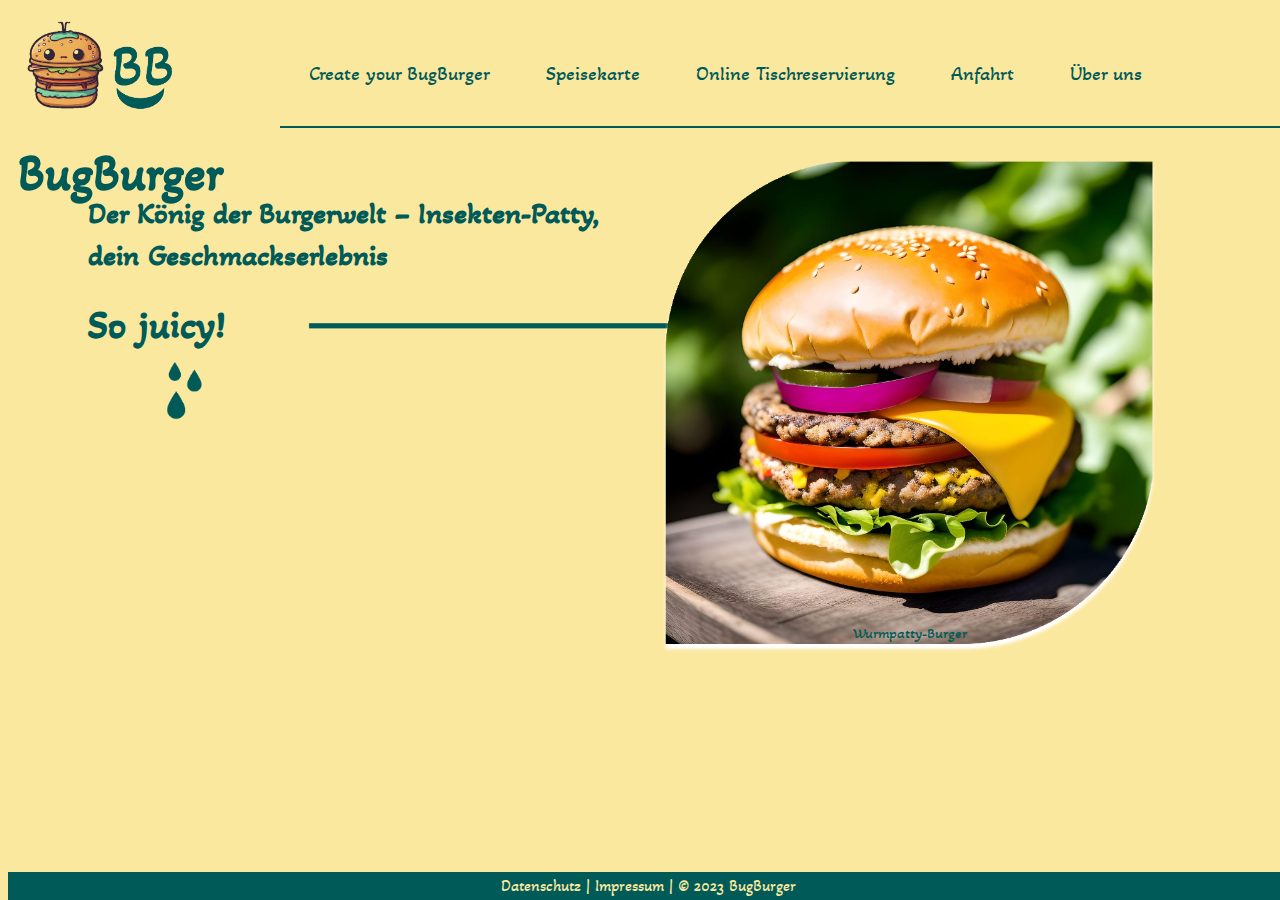
<file: pages/index.html>
<!DOCTYPE html>
<html lang="en">

<head>
  <meta charset="utf-8">
  <meta name="viewport" content="width=device-width, initial-scale=1">
  <title>BugBurger</title>
  <meta name="description" content="">
  <meta property="og:title" content="">
  <meta property="og:type" content="">
  <meta property="og:url" content="">
  <meta property="og:image" content="">
  <meta name="theme-color" content="#fafafa">
  <link rel="manifest" href="../site.webmanifest">
  <link rel="apple-touch-icon" href="../icon.png">
  <link rel="stylesheet" href="../css/main.css">
  <link rel="stylesheet" href="https://fonts.googleapis.com/css2?family=Akaya+Telivigala&display=swap">
</head>

<body style="background-color: #fbe89f;"> <!-- Hier wird die Hintergrundfarbe auf dieses Gelb festgelegt -->

<header>
  <!-- Logo und Reiterliste hinzufügen -->
  <img src="../img/BBLogo.png" alt="Logo" class="logo">
  <nav>
    <ul class="navbar">
      <li><a href="./createyourbugburger.html">Create your BugBurger</a></li>
      <li><a href="./speisekarte.html">Speisekarte</a></li>
      <li><a href="./onlinetischreservierung.html">Online Tischreservierung</a></li>
      <li><a href="./anfahrt.html">Anfahrt</a></li>
      <li><a href="./überuns.html">Über uns</a></li>
    </ul>
  </nav>
  <div class="line"></div>
</header>

<!-- Hinzufügen von Texten und Bildern -->
<h1 class="center-heading">BugBurger</h1>
<p class="unterschrift"> Der König der Burgerwelt – Insekten-Patty, <br> dein Geschmackserlebnis</p>
<p class="text1"> So juicy!</p>
<img src="../img/Arrow.png" alt="arrow" class="arrow">
<img src="../img/drops.png" alt="drops" class="drops">

<!-- Großes Bild rechts -->
<div class="slideshow-container">
  <div class="mySlides fade">
    <img src="../img/JuicyBurger1.png" style="width:100%" alt="burgers">
    <div class="text">Wurmpatty-Burger</div>
  </div>

  <div class="mySlides fade">
    <img src="../img/JuicyBurger4.png" style="width:100%" alt="burgers">
    <div class="text">Jans Eltern</div>
  </div>

  <div class="mySlides fade">
    <img src="../img/JuicyBurger5.png" style="width:100%" alt="burgers">
    <div class="text">Burgee</div>
  </div>

  <div class="mySlides fade">
    <img src="../img/JuicyBurger2.png" style="width:100%" alt="burgers">
    <div class="text">Thomas</div>
  </div>
</div>

<div style="text-align:center">
  <span class="dot"></span>
  <span class="dot"></span>
  <span class="dot"></span>
</div>

<footer class="footer">
  Datenschutz | Impressum | © 2023 BugBurger
</footer>
<script src="../js/main.js"></script>
</body>

</html>
</file>
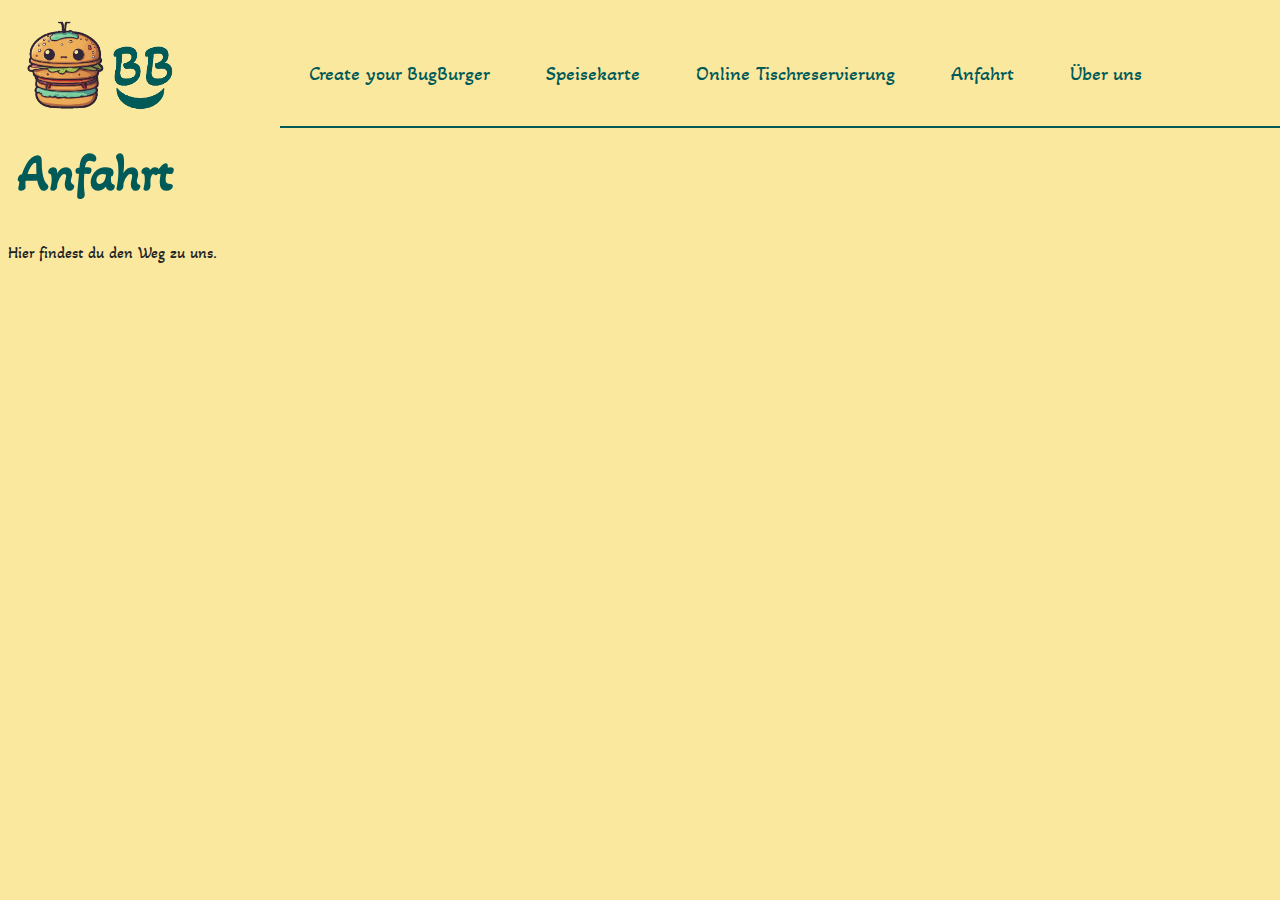
<file: pages/anfahrt.html>
<!DOCTYPE html>
<html lang="en">

<head>
    <meta charset="utf-8">
    <meta name="viewport" content="width=device-width, initial-scale=1">
    <title>Create Your BugBurger</title>
    <link rel="stylesheet" type="text/css" href="../css/main.css">
    <link rel="stylesheet" href="https://fonts.googleapis.com/css2?family=Akaya+Telivigala&display=swap">
</head>

<body style="background-color: #fbe89f;">

<header>
    <!-- Logo und Reiterliste hinzufügen -->
    <img src="../img/BBLogo.png" alt="Logo" class="logo">
    <nav>
        <ul class="navbar">
            <li><a href="./createyourbugburger.html">Create your BugBurger</a></li>
            <li><a href="./speisekarte.html">Speisekarte</a></li>
            <li><a href="./onlinetischreservierung.html">Online Tischreservierung</a></li>
            <li><a href="./anfahrt.html">Anfahrt</a></li>
            <li><a href="./überuns.html">Über uns</a></li>
        </ul>
    </nav>
    <div class="line"></div>
</header>
<a href="index.html">
    <img src="../img/BBLogo.png" alt="Logo" class="logo">
</a>

<!-- Hinzufügen von Texten und Bildern -->
<h1 class="center-heading">Anfahrt</h1>
<!-- Hier kannst du den Inhalt deiner Create Your BugBurger-Seite hinzufügen -->
<p>Hier findest du den Weg zu uns.</p>

<!-- Hier bleibt die Navbar mit dem Strich unverändert -->
</body>

</html>
</file>
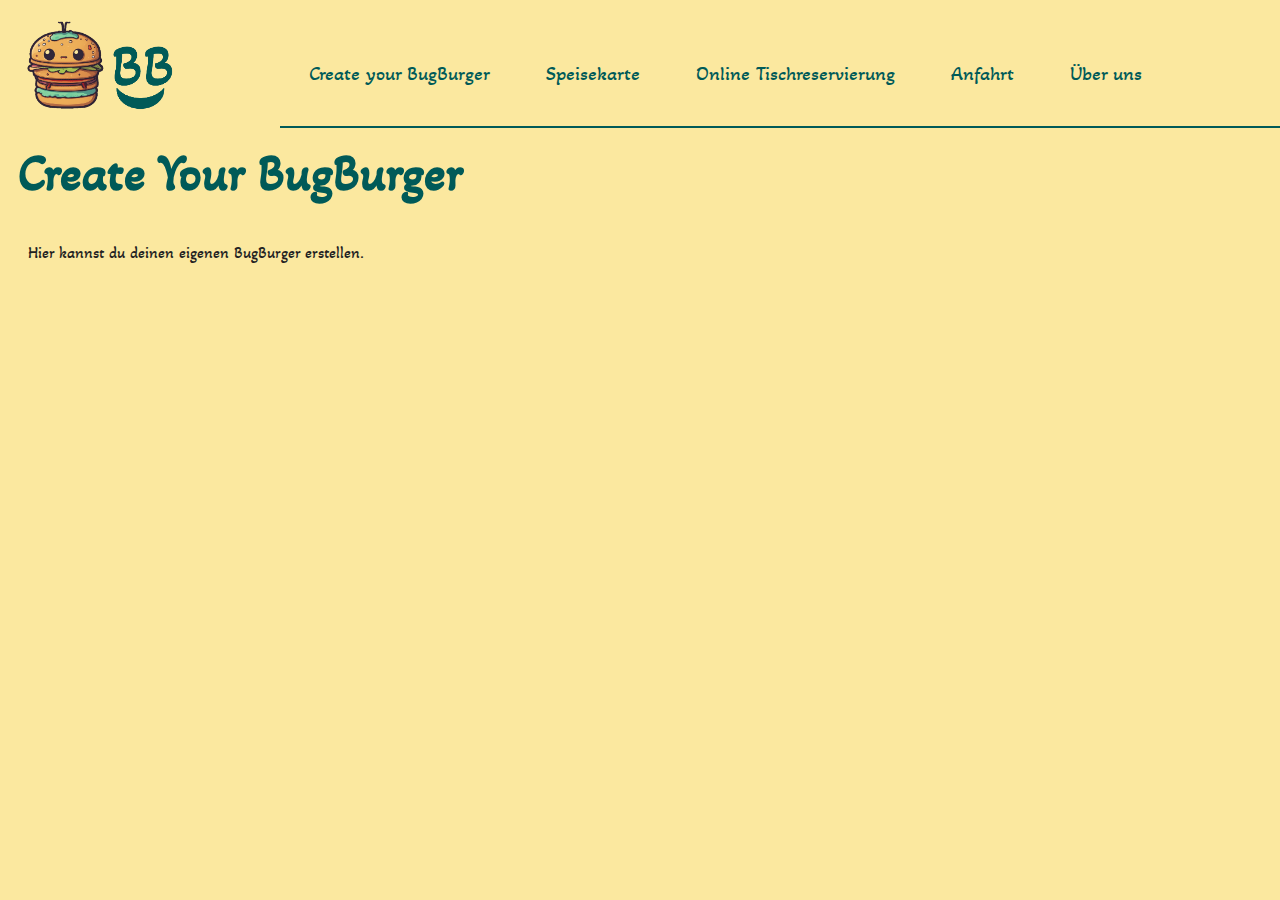
<file: pages/createyourbugburger.html>
<!DOCTYPE html>
<html lang="en">

<head>
    <meta charset="utf-8">
    <meta name="viewport" content="width=device-width, initial-scale=1">
    <title>Create Your BugBurger</title>
    <link rel="stylesheet" type="text/css" href="../css/main.css">
    <link rel="stylesheet" href="https://fonts.googleapis.com/css2?family=Akaya+Telivigala&display=swap">
</head>

<body style="background-color: #fbe89f;">

<header>
    <!-- Logo und Reiterliste hinzufügen -->
    <img src="../img/BBLogo.png" alt="Logo" class="logo">
    <nav>
        <ul class="navbar">
            <li><a href="./createyourbugburger.html">Create your BugBurger</a></li>
            <li><a href="./speisekarte.html">Speisekarte</a></li>
            <li><a href="./onlinetischreservierung.html">Online Tischreservierung</a></li>
            <li><a href="./anfahrt.html">Anfahrt</a></li>
            <li><a href="./überuns.html">Über uns</a></li>
        </ul>
    </nav>
    <div class="line"></div>
</header>
<a href="index.html">
    <img src="../img/BBLogo.png" alt="Logo" class="logo">
</a>

<!-- Hinzufügen von Texten und Bildern -->
<h1 class="center-heading">Create Your BugBurger</h1>
<!-- Hier kannst du den Inhalt deiner Create Your BugBurger-Seite hinzufügen -->
<p class="paragraph">Hier kannst du deinen eigenen BugBurger erstellen.</p>

<!-- Hier bleibt die Navbar mit dem Strich unverändert -->
</body>

</html>
</file>
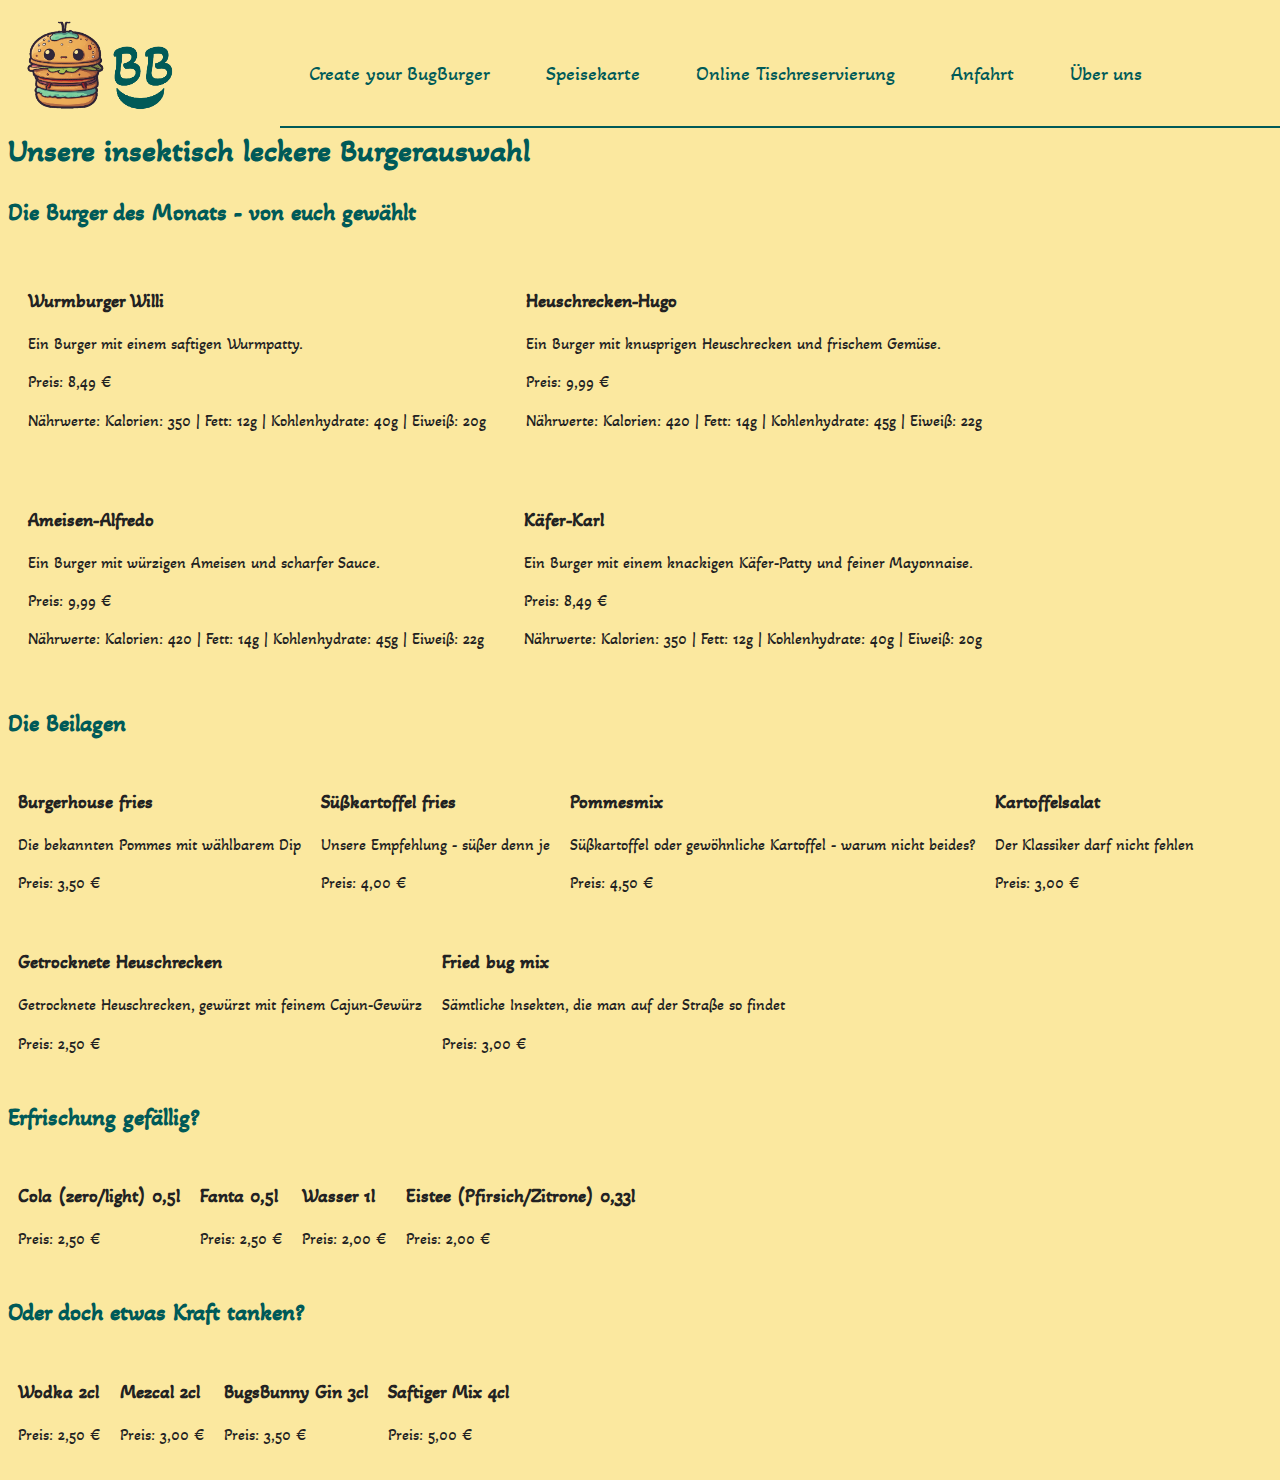
<file: pages/speisekarte.html>
<!DOCTYPE html>
<html lang="en">

<head>
    <meta charset="utf-8">
    <meta name="viewport" content="width=device-width, initial-scale=1">
    <title>Create Your BugBurger</title>
    <link rel="stylesheet" type="text/css" href="../css/main.css">
    <link rel="stylesheet" href="https://fonts.googleapis.com/css2?family=Akaya+Telivigala&display=swap">
</head>

<body style="background-color: #fbe89f;">

<header>
    <!-- Logo und Reiterliste hinzufügen -->
    <img src="../img/BBLogo.png" alt="Logo" class="logo">
    <nav>
        <ul class="navbar">
            <li><a href="./createyourbugburger.html">Create your BugBurger</a></li>
            <li><a href="./speisekarte.html">Speisekarte</a></li>
            <li><a href="./onlinetischreservierung.html">Online Tischreservierung</a></li>
            <li><a href="./anfahrt.html">Anfahrt</a></li>
            <li><a href="./überuns.html">Über uns</a></li>
        </ul>
    </nav>
    <div class="line"></div>
</header>
<a href="index.html">
    <img src="../img/BBLogo.png" alt="Logo" class="logo">
</a>

<h1>Unsere insektisch leckere Burgerauswahl</h1>

<h2>Die Burger des Monats - von euch gewählt</h2>

<div class="menu-container">
    <div class="menu-item" data-image="../img/juicyburger.jpg">
      <h3>Wurmburger Willi</h3>
      <p>Ein Burger mit einem saftigen Wurmpatty.</p>
      <p>Preis: 8,49 €</p>
      <p>Nährwerte: Kalorien: 350 | Fett: 12g | Kohlenhydrate: 40g | Eiweiß: 20g</p>
    </div>
    <div class="menu-item" data-image="../img/juicyburger4.jpg">
      <h3>Heuschrecken-Hugo</h3>
      <p>Ein Burger mit knusprigen Heuschrecken und frischem Gemüse.</p>
      <p>Preis: 9,99 €</p>
      <p>Nährwerte: Kalorien: 420 | Fett: 14g | Kohlenhydrate: 45g | Eiweiß: 22g</p>
    </div>
    <div class="menu-item" data-image="../img/heuschreckenburger.jpg">
      <h3>Ameisen-Alfredo</h3>
      <p>Ein Burger mit würzigen Ameisen und scharfer Sauce.</p>
      <p>Preis: 9,99 €</p>
      <p>Nährwerte: Kalorien: 420 | Fett: 14g | Kohlenhydrate: 45g | Eiweiß: 22g</p>
    </div>
    <div class="menu-item" data-image="../img/käferkarl.jpg">
      <h3>Käfer-Karl</h3>
      <p>Ein Burger mit einem knackigen Käfer-Patty und feiner Mayonnaise.</p>
      <p>Preis: 8,49 €</p>
      <p>Nährwerte: Kalorien: 350 | Fett: 12g | Kohlenhydrate: 40g | Eiweiß: 20g</p>
    </div>
    <!-- Füge hier weitere Gerichte hinzu -->
</div>


<div id="image-container">
    <img id="menu-image" src="../img/JuicyBurger1.png" alt="Gericht">
</div>

<h2>Die Beilagen</h2>

<div class="menu-container">
  <div class="menu-item-plain">
    <h3>Burgerhouse fries</h3>
    <p>Die bekannten Pommes mit wählbarem Dip</p>
    <p>Preis: 3,50 €</p>
  </div>

  <div class="menu-item-plain">
    <h3>Süßkartoffel fries</h3>
    <p>Unsere Empfehlung - süßer denn je</p>
    <p>Preis: 4,00 €</p>
  </div>
  <div class="menu-item-plain">
    <h3>Pommesmix</h3>
    <p>Süßkartoffel oder gewöhnliche Kartoffel - warum nicht beides?</p>
    <p>Preis: 4,50 €</p>
  </div>
  <div class="menu-item-plain">
    <h3>Kartoffelsalat</h3>
    <p>Der Klassiker darf nicht fehlen</p>
    <p>Preis: 3,00 €</p>
  </div>
  <div class="menu-item-plain">
    <h3>Getrocknete Heuschrecken</h3>
    <p>Getrocknete Heuschrecken, gewürzt mit feinem Cajun-Gewürz</p>
    <p>Preis: 2,50 €</p>
  </div>
  <div class="menu-item-plain">
    <h3>Fried bug mix</h3>
    <p>Sämtliche Insekten, die man auf der Straße so findet</p>
    <p>Preis: 3,00 €</p>
  </div>
  <!-- Füge hier weitere Gerichte hinzu -->
</div>

<h2>Erfrischung gefällig?</h2>

<div class="menu-container">
  <div class="menu-item-plain">
    <h3>Cola (zero/light) 0,5l</h3>
    <p>Preis: 2,50 €</p>
  </div>
  <div class="menu-item-plain">
    <h3>Fanta 0,5l</h3>
    <p>Preis: 2,50 €</p>
  </div>
  <div class="menu-item-plain">
    <h3>Wasser 1l</h3>
    <p>Preis: 2,00 €</p>
  </div>
  <div class="menu-item-plain">
    <h3>Eistee (Pfirsich/Zitrone) 0,33l</h3>
    <p>Preis: 2,00 €</p>
  </div>
  <!-- Füge hier weitere Gerichte hinzu -->
</div>

<h2>Oder doch etwas Kraft tanken?</h2>

<div class="menu-container">
  <div class="menu-item-plain">
    <h3>Wodka 2cl</h3>
    <p>Preis: 2,50 €</p>
  </div>
  <div class="menu-item-plain">
    <h3>Mezcal 2cl</h3>
    <p>Preis: 3,00 €</p>
  </div>
  <div class="menu-item-plain">
    <h3>BugsBunny Gin 3cl</h3>
    <p>Preis: 3,50 €</p>
  </div>
  <div class="menu-item-plain">
    <h3>Saftiger Mix 4cl</h3>
    <p>Preis: 5,00 €</p>
  </div>
  <!-- Füge hier weitere Gerichte hinzu -->
</div>

<script src="../js/script_speisekarte.js"></script>
</body>
</html>
</file>
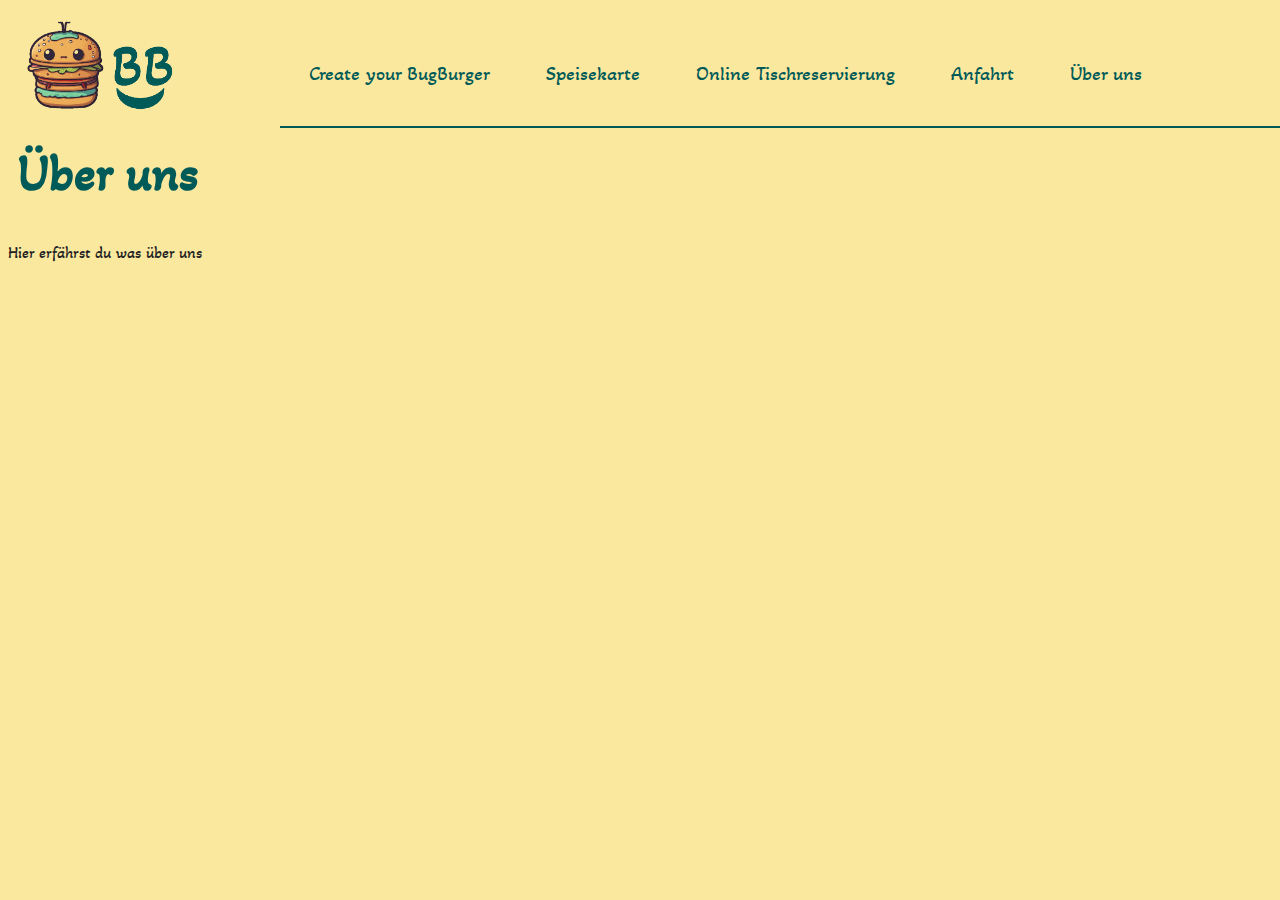
<file: pages/überuns.html>
<!DOCTYPE html>
<html lang="en">

<head>
    <meta charset="utf-8">
    <meta name="viewport" content="width=device-width, initial-scale=1">
    <title>Create Your BugBurger</title>
    <link rel="stylesheet" type="text/css" href="../css/main.css">
    <link rel="stylesheet" href="https://fonts.googleapis.com/css2?family=Akaya+Telivigala&display=swap">
</head>

<body style="background-color: #fbe89f;">

<header>
    <!-- Logo und Reiterliste hinzufügen -->
    <img src="../img/BBLogo.png" alt="Logo" class="logo">
    <nav>
        <ul class="navbar">
            <li><a href="./createyourbugburger.html">Create your BugBurger</a></li>
            <li><a href="./speisekarte.html">Speisekarte</a></li>
            <li><a href="./onlinetischreservierung.html">Online Tischreservierung</a></li>
            <li><a href="./anfahrt.html">Anfahrt</a></li>
            <li><a href="./überuns.html">Über uns</a></li>
        </ul>
    </nav>
    <div class="line"></div>
</header>
<a href="index.html">
    <img src="../img/BBLogo.png" alt="Logo" class="logo">
</a>


<!-- Hinzufügen von Texten und Bildern -->
<h1 class="center-heading">Über uns</h1>
<!-- Hier kannst du den Inhalt deiner Create Your BugBurger-Seite hinzufügen -->
<p>Hier erfährst du was über uns</p>

<!-- Hier bleibt die Navbar mit dem Strich unverändert -->
</body>

</html>
</file>
<file: css/main.css>
/* Global Styles */
* {
  box-sizing: border-box;
}

body {
  font-family: 'Akaya Telivigala', cursive;
  color: #222;
  font-size: 1em;
  line-height: 1.4;
}

/* Header Styles */
header {
  background-color: #fbe89f;
  color: #005A58;
  padding: 20px 0;
  text-align: right;
  margin-right: 80px;
  margin-top: 40px;
  font-size: 20px;
}

/* Navigation Styles */
.navbar {
  list-style-type: none;
  margin: 0;
  padding: 0;
}

.navbar li {
  display: inline;
  margin-right: 50px;
  padding-left: 0;
  list-style: none;
}

.navbar a {
  text-decoration: none;
  color: #005A58;
  font-family: 'Akaya Telivigala', cursive;
}

.navbar a:hover {
  transform: scale(1.1);
  font-weight: bold;
  font-size: 18px;
}

/* Horizontal Line Styles */
.line {
  width: 1000px;
  height: 1.5px;
  color: #005A58;
  background-color: #005A58;
  position: absolute;
  top: 14%;
  right: 0;
}

/* Logo Styles */
.logo {
  width: 200px;
  height: auto;
  position: absolute;
  top: 10px;
  left: 10px;
}

/* Main Heading Styles */
.center-heading {
  font-size: 50px;
  text-align: left;
  font-weight: bold;
  font-family: 'Akaya Telivigala', cursive;
  color: #005A58;
  margin-top: 30px;
  margin-left: 10px;
}

/* Subheading Styles */
.unterschrift {
  font-size: 30px;
  text-align: left;
  font-weight: bold;
  font-family: 'Akaya Telivigala', cursive;
  color: #005A58;
  margin-top: -50px !important;
  margin-left: 80px;

}

.text1 {
  font-size: 40px;
  text-align: left;
  font-weight: bold;
  font-family: 'Akaya Telivigala', cursive;
  color: #005A58;
  margin-top: -10px;
  margin-left: 80px;
}

.arrow {
  width: 450px;
  height: auto;
  position: absolute;
  margin-left: 300px;
  margin-top: -90px;
}

.drops {
  width: 50px;
  height: auto;
  position: absolute;
  margin-left: 150px;
  margin-top: -30px;
}

/* Slideshow Styles */
.slideshow-container {
  width: 500px;
  height: auto;
  position: absolute;
  top: 160px;
  right: 120px;

}

.text {
  color: #005A58;
  font-size: 15px;
  padding: 8px 12px;
  position: absolute;
  bottom: 8px;
  width: 100%;
  text-align: center;
}

/* Fading Animation */
.active {
  background-color: #fbe89f;
}

.fade {
  animation: fade;
  animation-duration: 4s;
}

@keyframes fade {
  from {
    opacity: .4;
  }
  to {
    opacity: 1;
  }
}

/* Responsive Styles */
@media only screen and (max-width: 300px) {
  .text {
    font-size: 11px;
  }
}
.footer {
  background-color: #005A58;
  color: #fbe89f;
  text-align: center;
  padding: 3px;
  position: fixed; /* Fixiert den Footer am unteren Rand */
  bottom: 0; /* Setzt den Footer an die untere Seite */
  width: 100%; /* Füllt die gesamte Breite des Viewports */

}

/* Speisekarte */

h1, h2 {
  color: #005A58;
}

ul, li {
  color: #005A58;
}

/* Stil für das Menücontainer */
.menu-container {
  display: flex;
  flex-direction: row;
  flex-wrap: wrap;
}

/* Stil für das Menüelement */
.menu-item {
  cursor: pointer;
  padding: 10px;
  margin: 10px;
  border: none; /* Rahmen entfernen */
  text-align: left; /* Links ausrichten */
}

/* Stil für das Menüelement */
.menu-item-plain {
  cursor: pointer;
  padding: 10px;
  margin: 0;
  border: none; /* Rahmen entfernen */
  text-align: left; /* Links ausrichten */
}

.titel2 {
  margin: 10px;
}

/* Stil für das Bildcontainer */
#image-container {
  margin-right: 100px;
  width: 300px; /* Breite des Bildcontainers anpassen */
}

/* Stil für das Bild */
#menu-image {
  max-width: 125%; /* Bildgröße anpassen */
  margin-left:1000px;
  margin-top:-410px;
  display: none;
  border-radius: 200px;
}
/* Speisekarte Ende*/

/* CreateYourBugBurger */
.paragraph {
  margin-left: 20px;
}
</file>
